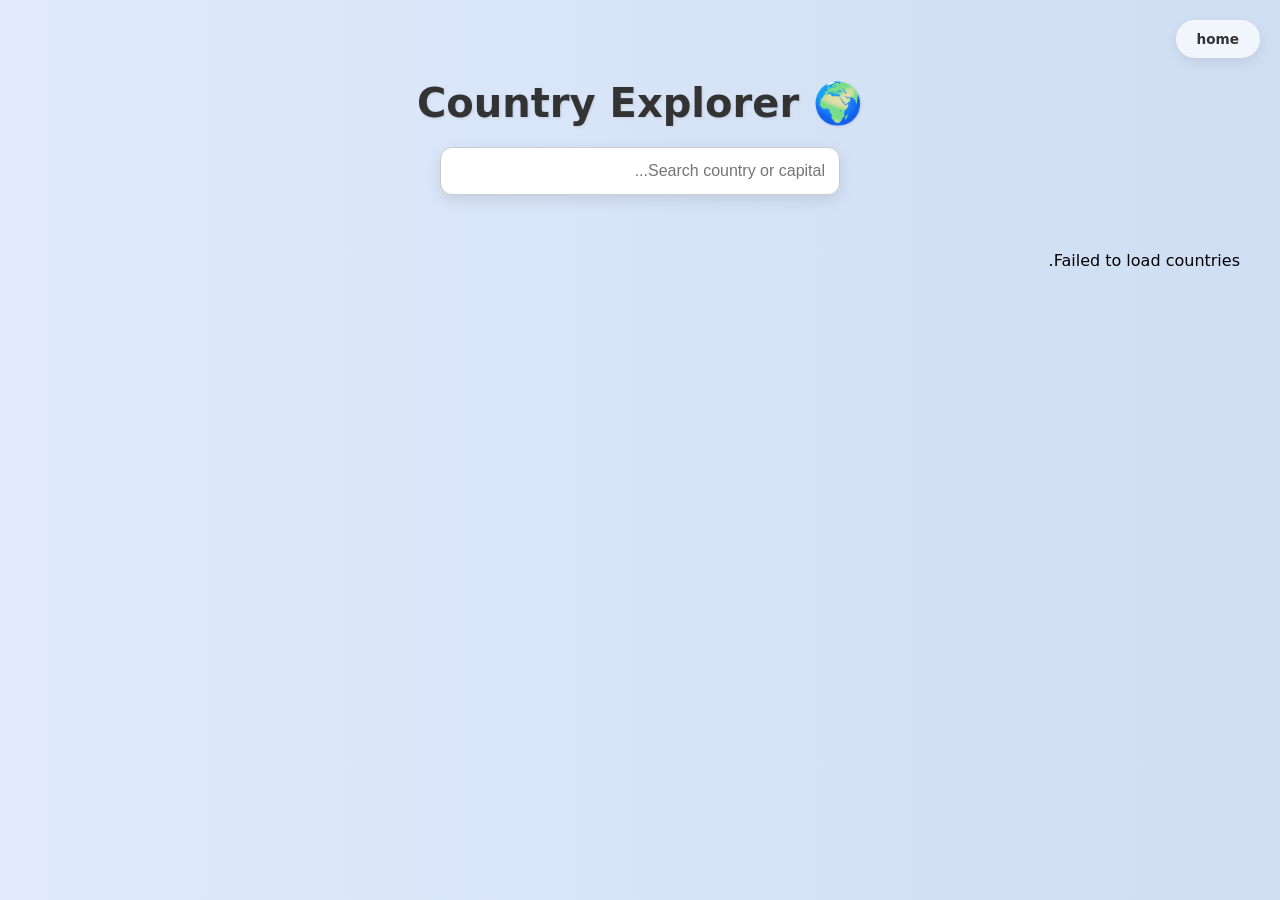
<file: api_countries_project/index.html>
<!doctype html>
<html lang="en">
  <head>
    <meta charset="UTF-8" />
    <meta name="viewport" content="width=device-width, initial-scale=1.0" />
    <title>Country Explorer</title>
    <link rel="stylesheet" href="style.css" />
  </head>
  <body>
    <h1>🌍 Country Explorer</h1>
    <input id="searchInput" placeholder="Search country or capital..." />
    <div id="cardsContainer"></div>

    <div id="modal">
      <div class="content">
        <div id="modalText"></div>
        <button id="closeModal">Close</button>
      </div>
    </div>
    <a id="homePgeLink" href="../index.html">home</a>
    <script src="app.js"></script>
  </body>
</html>
</file>
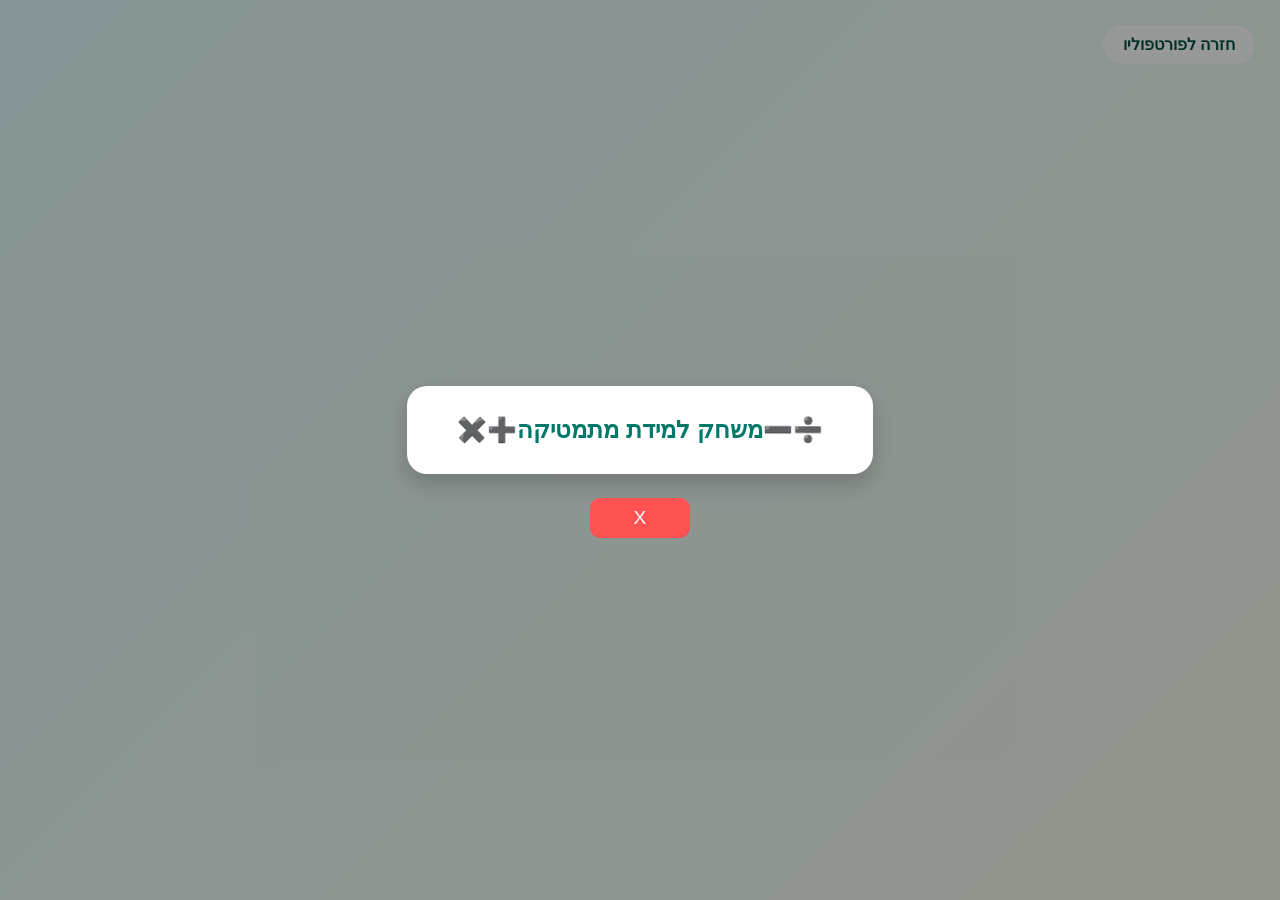
<file: calculator_project/index.html>
<!doctype html>
<html lang="en">
  <head>
    <meta charset="UTF-8" />
    <meta name="viewport" content="width=device-width, initial-scale=1.0" />
    <title>לומדת מחשבון</title>
    <link rel="stylesheet" href="style.css" />
  </head>
  <body>
    <nav>
      <a id="homePgeLink" href="../index.html">חזרה לפורטפוליו</a>
    </nav>

    <div class="main-wrapper" id="main-wrapper">
      <div id="levelContainer">
        <span id="sideText">👶 רמת המשחק היא: מתחילים</span>
      </div>

      <div id="quizScreen">
        <!--כאן יכנסו השאלות  -->
      </div>

      <div class="actions-container">
        <button id="sendBtn" class="Btns">בדיקה</button>
        <button id="nextLevel" class="Btns" disabled>שלב הבא</button>
      </div>
    </div>

    <!--הודעות למשתמש -->
    <div id="divMsg" class="hidden">
      <p id="msg"></p>
      <button id="exitMsgBtn">X</button>
    </div>

    <script src="app.js"></script>
  </body>
</html>
</file>
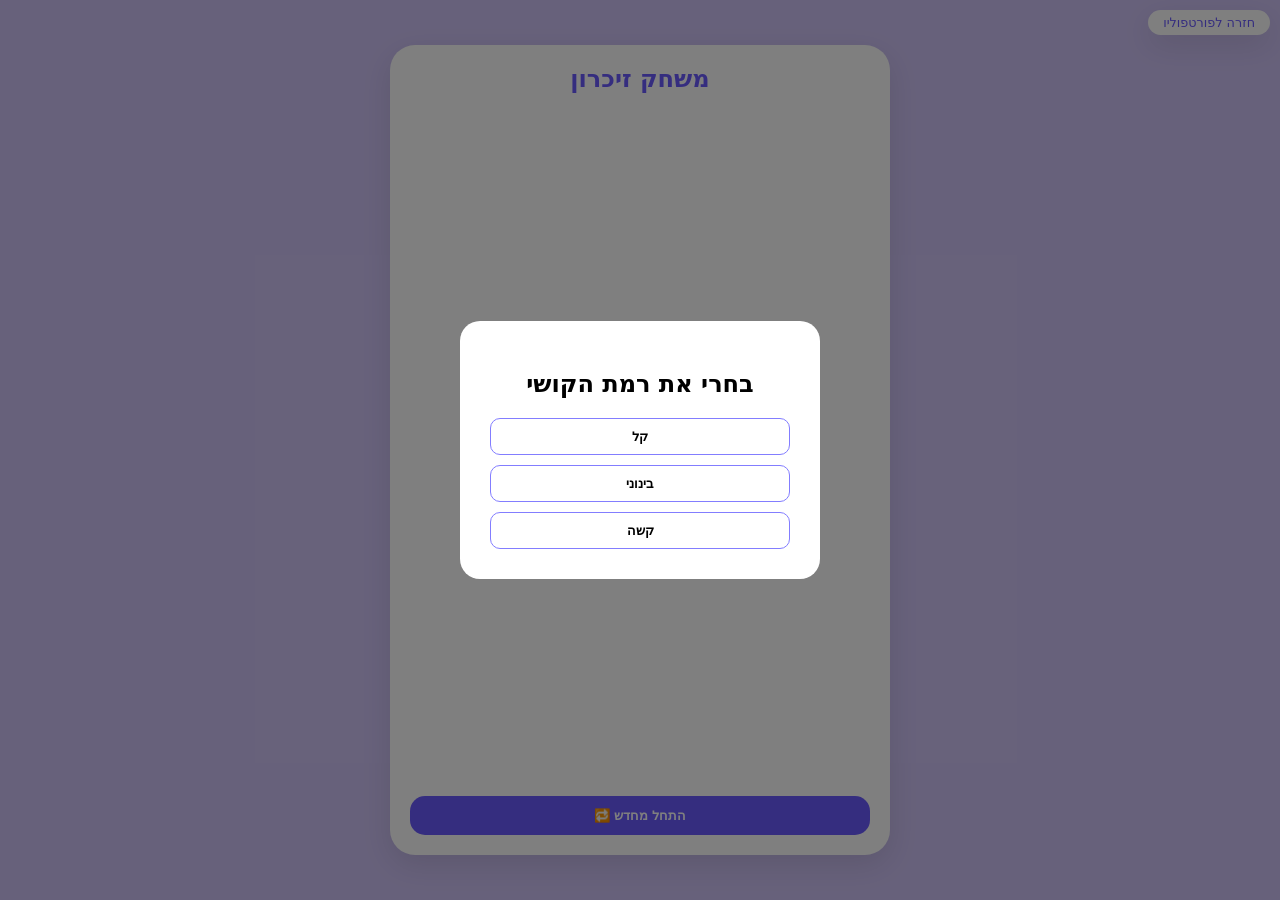
<file: memory_game_project/index.html>
<!doctype html>
<html lang="he" dir="rtl">
  <head>
    <meta charset="UTF-8" />
    <meta name="viewport" content="width=device-width, initial-scale=1.0" />
    <title>משחק הזיכרון | הפרויקט של רותם</title>
    <link rel="stylesheet" href="style.css" />
  </head>
  <body>
    <nav>
      <a id="homePgeLink" href="../index.html">חזרה לפורטפוליו</a>
    </nav>

    <div id="overlay">
      <div id="levelMenu">
        <h2>בחרי את רמת הקושי</h2>
        <div class="level-btns">
          <button id="easyBtn">קל</button>
          <button id="mediumBtn">בינוני</button>
          <button id="hardBtn">קשה</button>
        </div>
      </div>
    </div>

    <main class="game-container">
      <h1>משחק זיכרון</h1>

      <div class="game-board" id="game-board-id"></div>

      <button id="startOverGame" class="btn-secondary">התחל מחדש 🔁</button>
    </main>

    <div id="divMsg" class="hidden">
      <p id="msg"></p>
      <button id="exitMsgBtn" aria-label="סגור">&times;</button>
    </div>

    <script src="app.js"></script>
  </body>
</html>
</file>
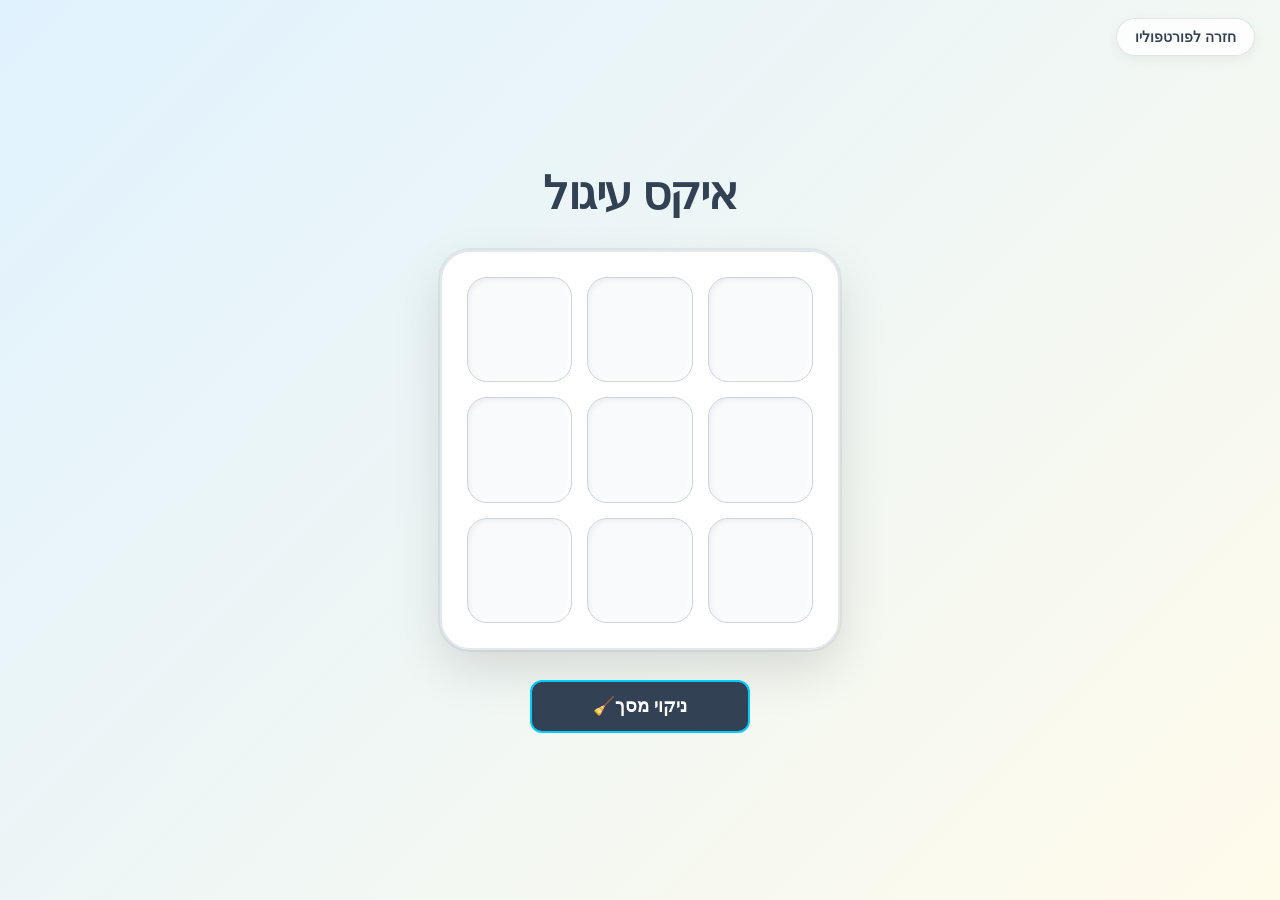
<file: tic_tac_to_project/index.html>
<!doctype html>
<html lang="he" dir="rtl">
  <head>
    <meta charset="UTF-8" />
    <meta name="viewport" content="width=device-width, initial-scale=1.0" />
    <title>איקס עיגול</title>
    <link rel="stylesheet" href="style.css" />
  </head>
  <body>
    <main class="game">
      <h1>איקס עיגול</h1>
      <div class="board">
        <div class="cell"></div>
        <div class="cell"></div>
        <div class="cell"></div>
        <div class="cell"></div>
        <div class="cell"></div>
        <div class="cell"></div>
        <div class="cell"></div>
        <div class="cell"></div>
        <div class="cell"></div>
      </div>

      <button class="subtitle" id="clearBtn">ניקוי מסך🧹</button>
    </main>

    <div id="gameMessage" class="hidden">
      <div class="message-content">
        <p id="gameMsg"></p>
        <button id="exitGameMsgBtn" aria-label="משחק חדש">🔄</button>
      </div>
    </div>

    <nav>
      <a id="homePgeLink" href="../index.html">חזרה לפורטפוליו</a>
    </nav>

    <script src="app.js"></script>
  </body>
</html>
</file>
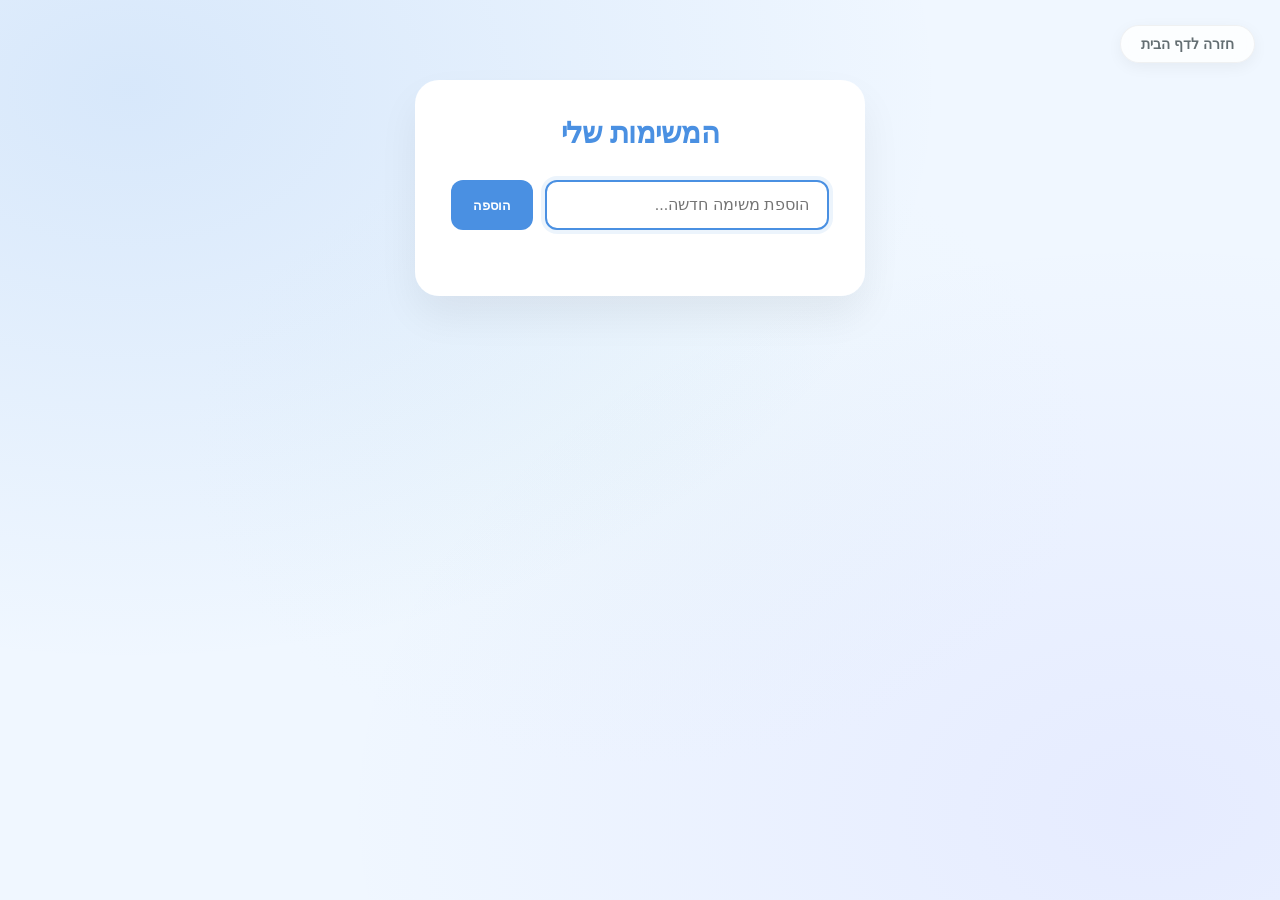
<file: to_do_list_project/index.html>
<!doctype html>
<html lang="he" dir="rtl">
  <head>
    <meta charset="UTF-8" />
    <meta name="viewport" content="width=device-width, initial-scale=1.0" />
    <title>רשימת מטלות</title>
    <link rel="stylesheet" href="style.css" />
  </head>
  <body>
    <main class="container">
      <h2>המשימות שלי</h2>

      <form class="todoForm" id="todoForm">
        <input
          id="taskInput"
          placeholder="הוספת משימה חדשה..."
          type="text"
          autofocus
        />
        <button id="addButton" type="submit">הוספה</button>
      </form>

      <ul id="tasksList"></ul>
    </main>

    <nav>
      <a id="homePgeLink" href="../index.html">חזרה לדף הבית</a>
    </nav>

    <script src="app.js"></script>
  </body>
</html>
</file>
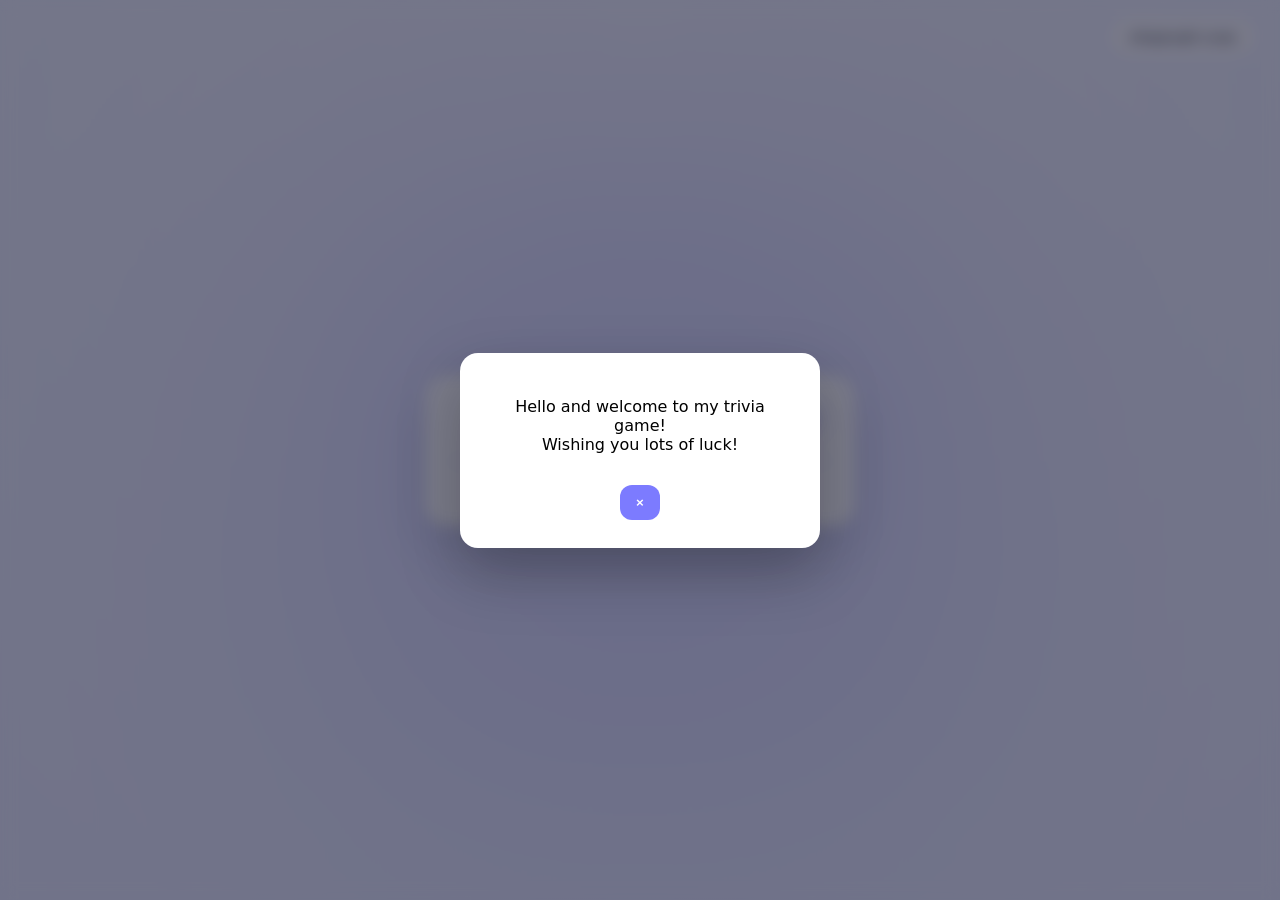
<file: trivia_project/index.html>
<!doctype html>
<html lang="en">
  <head>
    <meta charset="UTF-8" />
    <meta name="viewport" content="width=device-width, initial-scale=1.0" />
    <title>Trivia</title>
    <link rel="stylesheet" href="style.css" />
  </head>
  <body>
    <nav><a id="homePgeLink" href="../index.html">חזרה לפורטפוליו</a></nav>
    <main class="quiz-screen">
      <div class="floating-bg"></div>

      <div class="quiz-card">
        <div class="top-bar">
          <div class="badge" id="positive-feedback-container"></div>
          <div id="lives-container"></div>
          <div class="timer">
            <div class="timer-ring"></div>
            <span id="timer-text">0</span>
          </div>
        </div>

        <div class="progress-bar">
          <div class="progress-fill" id="progress-fill"></div>
        </div>

        <h2 class="question" id="question"></h2>

        <div class="answers" id="answers"></div>
      </div>
    </main>
    <div id="divMsg" class="hidden">
      <div id="msgBox">
        <p id="msg"></p>
        <button id="exitMsgBtn">&times;</button>
      </div>
    </div>
    <script src="app.js"></script>
  </body>
</html>
</file>
<file: api_countries_project/style.css>
/* ===== הגדרות משתנים לעקביות (ROOT) ===== */
:root {
  /* צבעים - נוח לשינוי גלובלי */
  --primary-color: #00bfff;
  --primary-dark: #0099cc;
  --text-main: #333;
  --text-muted: #666;
  --bg-white: #ffffff;
  --bg-gradient: linear-gradient(to right, #e0eafc, #cfdef3);
  --glass-bg: rgba(255, 255, 255, 0.7);

  /* מבנה וריווחים */
  --radius-round: 50px;
  --radius-card: 20px;
  --radius-modal: 25px;
  --space-standard: 20px;

  /* אפקטים */
  --transition-standard: 0.3s ease;
  --shadow-light: 0 5px 15px rgba(0, 0, 0, 0.1);
  --shadow-heavy: 0 15px 35px rgba(0, 0, 0, 0.2);
  --blur-effect: blur(10px);
}

/* ===== בסיס רספונסיבי ===== */
* {
  box-sizing: border-box;
}

body {
  font-family: "Segoe UI", system-ui, sans-serif;
  background: var(--bg-gradient);
  margin: 0;
  padding: var(--space-standard);
  display: flex;
  flex-direction: column;
  align-items: center;
  min-height: 100vh;
  direction: rtl;
}

/* ===== כפתור דף הבית הצף (Glassmorphism) ===== */
#homePgeLink {
  position: fixed;
  top: 20px;
  right: 20px;
  z-index: 10000;
  display: flex;
  align-items: center;
  gap: 8px;
  padding: 10px 20px;
  text-decoration: none;
  font-size: 0.85rem;
  font-weight: 600;
  color: var(--text-main);
  background: var(--glass-bg);
  backdrop-filter: var(--blur-effect);
  -webkit-backdrop-filter: var(--blur-effect);
  border: 1px solid rgba(255, 255, 255, 0.3);
  border-radius: var(--radius-round);
  box-shadow: 0 4px 12px rgba(0, 0, 0, 0.08);
  transition: var(--transition-standard);
}

#homePgeLink:hover {
  background: var(--bg-white);
  transform: translateY(-2px);
  box-shadow: var(--shadow-heavy);
}

/* ===== כותרת וחיפוש ===== */
h1 {
  margin-top: 60px;
  margin-bottom: var(--space-standard);
  color: var(--text-main);
  text-align: center;
  font-size: clamp(1.8rem, 5vw, 2.5rem);
  text-shadow: 1px 1px 3px rgba(0, 0, 0, 0.1);
}

#searchInput {
  width: 100%;
  max-width: 400px;
  padding: 14px;
  font-size: 16px;
  border-radius: 12px;
  border: 1px solid #ccc;
  margin-bottom: 40px;
  outline: none;
  transition: var(--transition-standard);
  box-shadow: var(--shadow-light);
}

#searchInput:focus {
  border-color: var(--primary-color);
  box-shadow: 0 0 15px rgba(0, 191, 255, 0.3);
}

/* ===== קונטיינר כרטיסים ===== */
#cardsContainer {
  display: grid;
  grid-template-columns: repeat(auto-fill, minmax(240px, 1fr));
  gap: 25px;
  width: 100%;
  max-width: 1200px;
  padding-bottom: 40px;
}

.country-card {
  background: var(--bg-white);
  border-radius: var(--radius-card);
  overflow: hidden;
  cursor: pointer;
  box-shadow: var(--shadow-light);
  transition:
    transform var(--transition-standard),
    box-shadow var(--transition-standard);
  text-align: center;
  padding-bottom: 15px;
}

.country-card:hover {
  transform: translateY(-10px);
  box-shadow: var(--shadow-heavy);
}

.country-card img {
  width: 100%;
  height: 150px;
  object-fit: cover;
}

.country-card h3 {
  margin: 15px 0 5px;
  color: #222;
  font-size: 1.2rem;
}

.country-card p {
  margin: 5px 0;
  font-size: 14px;
  color: var(--text-muted);
}

/* ===== מודאל ===== */
#modal {
  position: fixed;
  inset: 0;
  background: rgba(0, 0, 0, 0.7);
  display: none;
  justify-content: center;
  align-items: center;
  z-index: 9999;
  padding: var(--space-standard);
  backdrop-filter: blur(5px);
}

#modal.show {
  display: flex;
}

#modal .content {
  background: var(--bg-white);
  padding: 35px;
  border-radius: var(--radius-modal);
  max-width: 500px;
  width: 100%;
  position: relative;
  animation: fadeIn 0.3s ease-out;
  box-shadow: 0 20px 50px rgba(0, 0, 0, 0.3);
  display: flex;
  flex-direction: column;
  align-items: center;
  text-align: center;
}

#modalText h2 {
  margin: 0 0 15px 0;
  color: var(--primary-color);
  font-size: 1.8rem;
}

#modal button {
  margin-top: 25px;
  padding: 14px 25px;
  border-radius: 15px;
  cursor: pointer;
  border: none;
  background-color: var(--primary-color);
  color: white;
  font-size: 16px;
  font-weight: 700;
  transition:
    transform 0.2s,
    background 0.2s;
  width: 100%;
}

#modal button:hover {
  background-color: var(--primary-dark);
  transform: translateY(-2px);
}

/* אנימציות */
@keyframes fadeIn {
  from {
    opacity: 0;
    transform: translateY(20px) scale(0.95);
  }
  to {
    opacity: 1;
    transform: translateY(0) scale(1);
  }
}

mark {
  background-color: var(--primary-color);
  color: white;
  border-radius: 3px;
  padding: 0 2px;
}

/* התאמות למובייל */
@media (max-width: 600px) {
  #cardsContainer {
    grid-template-columns: repeat(auto-fill, minmax(160px, 1fr));
    gap: 15px;
  }
}
</file>
<file: calculator_project/style.css>
/* ======== 1. ROOT - המוח של העיצוב ======== */
:root {
  --primary-color: #00796b;
  --primary-dark: #004d40;
  --primary-light: #b2dfdb;
  --secondary-color: #ff5252;
  --secondary-dark: #e53935;
  --next-btn-start: #ff8a65;
  --next-btn-end: #d84315;
  --white: #ffffff;
  --bg-gradient: linear-gradient(135deg, #e0f7fa, #f1f8e9);

  --shadow-soft: 0 8px 20px rgba(0, 0, 0, 0.08);
  --shadow-strong: 0 12px 25px rgba(0, 0, 0, 0.12);
  --radius-md: 15px;
  --radius-pill: 40px;
}

/* ======== 2. כללי ======== */
body {
  margin: 0;
  padding: 0;
  background: var(--bg-gradient);
  font-family: "Segoe UI", Tahoma, Geneva, Verdana, sans-serif;
  min-height: 100vh;
  display: flex;
  justify-content: center;
  align-items: center;
}

.main-wrapper {
  width: 95vw;
  max-width: 600px;
  display: flex;
  flex-direction: column;
}

/* ======== 3. מיכל השאלות וכרטיס שאלה ======== */
#quizScreen {
  margin: 20px 0;
}

.questionDiv {
  display: flex;
  align-items: center;
  justify-content: space-between;
  background: var(--white);
  padding: 15px 20px;
  border-radius: var(--radius-md);
  box-shadow: var(--shadow-soft);
  margin-bottom: 15px;
  transition: 0.25s;
}

.questionDiv:hover {
  transform: translateY(-4px);
  box-shadow: var(--shadow-strong);
}

.questionDiv p {
  font-size: 1.2em;
  font-weight: 600;
  margin: 0;
  color: var(--primary-color);
}

.questionDiv input {
  width: 110px;
  padding: 8px;
  border: 2px solid var(--primary-light);
  border-radius: 10px;
  text-align: center;
  transition: 0.2s;
}

.questionDiv input:focus {
  border-color: var(--primary-color);
  box-shadow: 0 0 6px rgba(0, 121, 107, 0.4);
  outline: none;
}

/* ======== 4. מיכל הכפתורים והכפתורים ======== */
.actions-container {
  display: flex;
  justify-content: center;
  gap: 20px;
  margin-bottom: 40px;
}

.Btns {
  padding: 14px 48px;
  font-size: 1.2em;
  font-weight: 600;
  border: none;
  border-radius: var(--radius-pill);
  cursor: pointer;
  color: var(--white);
  background: linear-gradient(135deg, #43cea2, #185a9d);
  box-shadow: 0 6px 15px rgba(24, 90, 157, 0.4);
  transition: all 0.3s ease;
}

.Btns:hover:not(:disabled) {
  transform: scale(1.08);
  box-shadow: 0 9px 25px rgba(24, 90, 157, 0.6);
}

#nextLevel {
  background: linear-gradient(
    135deg,
    var(--next-btn-start),
    var(--next-btn-end)
  );
  box-shadow: 0 6px 15px rgba(216, 67, 21, 0.4);
}

.Btns:disabled {
  background: #b0bec5;
  cursor: not-allowed;
  opacity: 0.7;
}

/* ======== 5. הודעות למשתמש (Popup) ======== */
#divMsg {
  position: fixed;
  inset: 0;
  background: rgba(0, 0, 0, 0.4);
  display: flex;
  flex-direction: column;
  justify-content: center;
  align-items: center;
  z-index: 9999;
}

#divMsg p {
  background: var(--white);
  padding: 30px 50px;
  border-radius: 20px;
  font-size: 1.5em;
  font-weight: bold;
  color: var(--primary-color);
  text-align: center;
  box-shadow: 0 10px 25px rgba(0, 0, 0, 0.2);
  max-width: 90vw;
}

#exitMsgBtn {
  background: var(--secondary-color);
  border: none;
  color: var(--white);
  font-size: 1.2em;
  border-radius: 10px;
  width: 100px;
  height: 40px;
  cursor: pointer;
  transition:
    background 0.3s,
    transform 0.2s;
}

#exitMsgBtn:hover {
  background: var(--secondary-dark);
  transform: scale(1.05);
}

/* ======== 6. טקסט רמה ======== */
#levelContainer {
  display: flex;
  align-items: center;
  justify-content: center;
  margin: 20px 10px;
  gap: 10px;
}

#sideText {
  font-weight: 700;
  font-size: 1.3em;
  color: var(--primary-dark);
  text-shadow: 1px 1px 2px rgba(0, 0, 0, 0.1);
}

.hidden {
  display: none !important;
}

/* ======== 7. כפתור דף הבית ======== */
#homePgeLink {
  position: fixed;
  top: 25px;
  right: 25px;
  padding: 10px 20px;
  background: rgba(255, 255, 255, 0.8);
  backdrop-filter: blur(10px);
  border-radius: var(--radius-pill);
  text-decoration: none;
  font-weight: 600;
  color: var(--primary-dark);
}
#homePgeLink:hover {
  background: #ffffff;
  color: #000000;
  transform: translateY(-2px);
  box-shadow: 0 8px 20px rgba(0, 0, 0, 0.1);
}
/* ======== 8. התאמות למובייל (Responsive Design) ======== */

/* למסכים קטנים מ-600 פיקסלים (רוב הטלפונים) */
@media (max-width: 600px) {
  .main-wrapper {
    width: 95vw; /* תופס כמעט את כל רוחב המסך */
    padding: 15px; /* פחות ריווח פנימי כדי לחסוך מקום */
  }

  .questionDiv {
    flex-direction: column; /* השאלה והקלט יהיו אחד מעל השני במקום אחד ליד השני */
    gap: 10px;
    text-align: center;
  }

  .questionDiv input {
    width: 80%; /* שהתיבה תהיה נוחה להקלדה עם האצבע */
    font-size: 1.2rem;
  }

  .Btns {
    padding: 12px 25px; /* מקצרים את הכפתורים שלא יחרגו */
    font-size: 1rem;
    width: 100%; /* כפתורים אחד מעל השני במובייל זה יותר נוח */
  }

  .actions-container {
    flex-direction: column; /* כפתור מעל כפתור */
    gap: 10px;
  }

  #divMsg p {
    font-size: 1.2em; /* מקטינים קצת את הפונט של ההודעה */
    padding: 20px;
  }

  #homePgeLink {
    top: 10px;
    right: 10px;
    padding: 8px 15px;
    font-size: 0.75rem;
  }
}
.muted-text {
  opacity: 0.7; /* ככל שהמספר נמוך יותר, הוא יהיה יותר שקוף/מאפור */
  font-size: 0.9em; /* בונוס: בדרך כלל טקסט משני הוא גם קצת יותר קטן */
}
</file>
<file: memory_game_project/style.css>
/* =========================================================
   1. הגדרות וצבעים
   ========================================================= */
:root {
  --primary: #837dff;
  --primary-dark: #6b5bff;
  --bg-main: #d0c4f7;
  --bg-container: #ffffff;
  --radius: 15px;
  --shadow: 0 10px 30px rgba(0, 0, 0, 0.1);
}

/* =========================================================
   2. מבנה בסיסי - מניעת גלילה אבסולוטית
   ========================================================= */
body {
  margin: 0;
  padding: 0;
  font-family:
    system-ui,
    -apple-system,
    sans-serif;
  background-color: var(--bg-main);
  height: 100vh;
  height: 100dvh;
  width: 100vw;
  display: flex;
  justify-content: center;
  align-items: center;
  overflow: hidden; /* אין גלילה בכלל */
  direction: rtl;
}

/* כפתור חזרה */
#homePgeLink {
  position: absolute;
  top: 10px;
  right: 10px;
  z-index: 100;
  background: white;
  padding: 5px 15px;
  border-radius: 20px;
  text-decoration: none;
  font-size: 0.8rem;
  color: var(--primary-dark);
  box-shadow: var(--shadow);
}

/* =========================================================
   3. מיכל המשחק - לב התיקון
   ========================================================= */
.game-container {
  background: var(--bg-container);
  width: 95vw;
  max-width: 500px;
  height: 90vh; /* גובה מקסימלי */
  height: 90dvh;
  border-radius: 25px;
  padding: 20px;
  display: flex;
  flex-direction: column;
  box-shadow: var(--shadow);
  box-sizing: border-box;
}

.game-container h1 {
  margin: 0 0 10px 0;
  text-align: center;
  font-size: 1.5rem;
  color: var(--primary-dark);
  flex-shrink: 0; /* מונע מהכותרת להימעך */
}

/* לוח המשחק - פתרון לבעיית החריגה */
.game-board {
  flex-grow: 1; /* לוקח את כל השטח הפנוי */
  display: grid;
  /* הגדרה דינמית: 4 עמודות כברירת מחדל */
  grid-template-columns: repeat(4, 1fr);
  /* שורות דינמיות שמתכווצות כדי להיכנס לגובה */
  grid-template-rows: repeat(auto-fit, minmax(0, 1fr));
  gap: 10px;
  min-height: 0; /* קריטי למניעת חריגה מהמיכל הלבן */
  width: 100%;
}

/* =========================================================
   4. הכרטיסים
   ========================================================= */
.card {
  width: 100%;
  height: 100%; /* ממלא את המשבצת בגריד */
  perspective: 1000px;
}

.inner-card {
  width: 100%;
  height: 100%;
  position: relative;
  transform-style: preserve-3d;
  transition: transform 0.5s;
}

.card.flipped .inner-card {
  transform: rotateY(180deg);
}

.front,
.back {
  position: absolute;
  width: 100%;
  height: 100%;
  backface-visibility: hidden;
  border-radius: var(--radius);
  display: flex;
  justify-content: center;
  align-items: center;
  /* פונט שמתאים את עצמו לגודל הקלף */
  font-size: clamp(1rem, 6vh, 2.5rem);
  border: 2px solid var(--primary);
  box-sizing: border-box;
}

.front {
  background: var(--primary);
  color: white;
}

.back {
  background: white;
  transform: rotateY(180deg);
}

/* =========================================================
   5. כפתור התחלה מחדש
   ========================================================= */
#startOverGame {
  margin-top: 15px;
  padding: 12px;
  background: var(--primary-dark);
  color: white;
  border: none;
  border-radius: 15px;
  font-weight: bold;
  cursor: pointer;
  flex-shrink: 0; /* מונע מהכפתור להימעך */
}

/* =========================================================
   6. מודאלים (תפריט והודעה)
   ========================================================= */
#overlay,
#divMsg {
  position: fixed;
  inset: 0;
  background: rgba(0, 0, 0, 0.5);
  display: flex;
  justify-content: center;
  align-items: center;
  z-index: 1000;
}

#levelMenu,
#divMsg p {
  background: white;
  padding: 30px;
  border-radius: 20px;
  text-align: center;
  width: 80%;
  max-width: 300px;
}

.level-btns {
  display: flex;
  flex-direction: column;
  gap: 10px;
  margin-top: 20px;
}
.level-btns button {
  padding: 10px;
  border-radius: 10px;
  border: 1px solid var(--primary);
  background: none;
  cursor: pointer;
  font-weight: bold;
}
.level-btns button:hover {
  background: var(--primary);
  color: white;
}

.hidden {
  display: none !important;
}

#divMsg {
  position: fixed;
  inset: 0;
  display: flex;
  flex-direction: column;
  justify-content: center;
  align-items: center;
  z-index: 9999;

  background: rgba(0, 0, 0, 0.5);
  backdrop-filter: blur(6px);
}

/* קופסת ההודעה */
#divMsg p {
  background: var(--bg-container);
  padding: 30px 35px;
  border-radius: 20px;

  font-size: 1.4rem;
  line-height: 1.6;
  color: black;
  text-align: center;

  box-shadow: var(--shadow);
  max-width: 420px;
  width: 90%;

  border: 2px solid var(--primary);
  margin-bottom: 20px;
}

/* כפתור סגירה */
#exitMsgBtn {
  border-radius: 15px;
  width: 140px;
  height: 45px;

  font-size: 1rem;
  font-weight: bold;

  background: var(--primary);
  color: white;
  border: none;
  cursor: pointer;

  box-shadow: var(--shadow);
  transition: all 0.2s ease;
}

#exitMsgBtn:hover {
  background: var(--primary-dark);
  transform: translateY(-2px);
}

#exitMsgBtn:active {
  transform: scale(0.96);
}
</file>
<file: tic_tac_to_project/style.css>
/* 1. VARIABLES (ROOT) */
:root {
  --bg-gradient: linear-gradient(135deg, #e0f2fe 0%, #fffbeb 100%);
  --text-main: #334155;
  --text-muted: #64748b;

  /* צבעי ה-XO המדויקים */
  --x-color: #48bb78;
  --o-color: #f6ad55;

  /* דגשים לכפתורים ועיצוב */
  --accent-btn: #bfd6af;
  --accent-blue-border: #00ccff;

  /* חישוב גודל חכם: לוקח את המינימום בין רוחב לגובה כדי שכלום לא ייחתך */
  --board-size: min(85vw, 55vh, 400px);

  --board-radius: 30px;
  --cell-radius: clamp(12px, 2.5vw, 20px);

  --transition-main: 0.3s cubic-bezier(0.4, 0, 0.2, 1);
  --shadow-light: 0 10px 30px rgba(0, 0, 0, 0.08);
  --shadow-dark: 0 15px 40px rgba(0, 0, 0, 0.2);
}

/* 2. BASE RESET */
* {
  margin: 0;
  padding: 0;
  box-sizing: border-box;
  -webkit-font-smoothing: antialiased;
}

body {
  display: flex;
  justify-content: center;
  align-items: center;
  /* שימוש ב-svh פותר את בעיית ה"חיתוך" בדפדפנים של ניידים */
  min-height: 100svh;
  background: var(--bg-gradient);
  font-family: "Segoe UI", "Assistant", sans-serif;
  color: var(--text-main);
  padding: 15px;
  overflow: hidden; /* מונע גלילה מיותרת */
}

/* 3. GAME CONTAINER */
.game {
  text-align: center;
  display: flex;
  flex-direction: column;
  align-items: center;
  justify-content: center;
  gap: clamp(10px, 3vh, 25px);
  width: 100%;
  max-height: 100%;
}

h1 {
  font-size: clamp(1.8rem, 7vw, 2.8rem);
  font-weight: 800;
  letter-spacing: -1.5px;
  margin-bottom: 5px;
}

/* 4. BOARD & CELLS*/
.board {
  display: grid;
  grid-template-columns: repeat(3, 1fr);
  grid-template-rows: repeat(3, 1fr);

  width: var(--board-size);
  height: var(--board-size);

  gap: clamp(8px, 2vw, 15px);
  padding: clamp(12px, 3vw, 25px);
  border-radius: var(--board-radius);
  background: #ffffff;

  box-shadow:
    0 20px 50px rgba(0, 0, 0, 0.12),
    0 0 0 2px rgba(0, 0, 0, 0.05);

  border: 2px solid #e2e8f0;
}

.cell {
  width: 100%;
  height: 100%;
  border-radius: var(--cell-radius);
  background: #f8fafc;
  display: flex;
  justify-content: center;
  align-items: center;
  cursor: pointer;
  transition: all 0.25s ease;
  position: relative;
  border: 1px solid #cbd5e1;

  box-shadow:
    inset 2px 2px 5px rgba(0, 0, 0, 0.05),
    inset -2px -2px 5px rgba(255, 255, 255, 1);
}

.cell:hover {
  transform: scale(0.98);
  background: #f1f5f9;
  border-color: var(--accent-blue-border);
  box-shadow: inset 4px 4px 10px rgba(0, 0, 0, 0.08);
}

/* 5. MARKS - הציור הגרפי המלא של X ו-O */
.mark {
  position: relative;
  display: flex;
  justify-content: center;
  align-items: center;
  width: 60%;
  height: 60%;
  animation: markPop 0.4s cubic-bezier(0.175, 0.885, 0.32, 1.275) forwards;
}

@keyframes markPop {
  0% {
    transform: scale(0);
    opacity: 0;
    rotate: -15deg;
  }
  70% {
    transform: scale(1.1);
    rotate: 5deg;
  }
  100% {
    transform: scale(1);
    opacity: 1;
    rotate: 0deg;
  }
}

/* X - שני פסים */
.x-player .mark::before,
.x-player .mark::after {
  content: "";
  position: absolute;
  width: 12%;
  height: 100%;
  background-color: var(--x-color);
  border-radius: 10px;
}
.x-player .mark::before {
  transform: rotate(45deg);
}
.x-player .mark::after {
  transform: rotate(-45deg);
}

/* O - טבעת */
.o-player .mark::before {
  content: "";
  position: absolute;
  width: 90%;
  height: 90%;
  border-radius: 50%;
  /* עובי משתנה יחסי לגודל הלוח */
  border: calc(var(--board-size) * 0.025) solid var(--o-color);
  background-color: transparent;
  box-sizing: border-box;
}

/* 6. HOME LINK - Glassmorphism Style */
#homePgeLink {
  position: fixed;
  top: clamp(10px, 2vh, 25px);
  right: clamp(10px, 2vw, 25px);
  z-index: 1000;
  display: flex;
  align-items: center;
  gap: 8px;
  padding: 10px 18px;
  text-decoration: none;
  font-size: 0.85rem;
  font-weight: 600;
  color: var(--text-main);
  background: rgba(255, 255, 255, 0.8);
  backdrop-filter: blur(10px);
  border: 1px solid rgba(0, 0, 0, 0.1);
  border-radius: 50px;
  box-shadow: 0 4px 12px rgba(0, 0, 0, 0.05);
  transition: all 0.3s ease;
}

#homePgeLink:hover {
  background: #ffffff;
  transform: translateY(-2px);
  box-shadow: 0 8px 20px rgba(0, 0, 0, 0.1);
}

/* 7. MODAL - הודעה על המסך */
#gameMessage {
  position: fixed;
  inset: 0;
  background: rgba(15, 23, 42, 0.7);
  backdrop-filter: blur(8px);
  display: flex;
  justify-content: center;
  align-items: center;
  z-index: 2000;
}

#gameMessage > div {
  background: white;
  padding: clamp(20px, 5vw, 40px);
  border-radius: 25px;
  text-align: center;
  box-shadow: var(--shadow-dark);
  animation: modalPop 0.4s ease;
  width: 85%;
  max-width: 350px;
}

#gameMsg {
  font-size: clamp(1.5rem, 5vw, 2.2rem);
  font-weight: 800;
  margin-bottom: 20px;
  color: var(--text-main);
}

@keyframes modalPop {
  from {
    transform: scale(0.8);
    opacity: 0;
  }
  to {
    transform: scale(1);
    opacity: 1;
  }
}

/* 8. BUTTONS */
#exitGameMsgBtn {
  padding: 12px 25px;
  font-size: 1.1rem;
  border: none;
  border-radius: 10px;
  background: var(--accent-btn);
  color: white;
  cursor: pointer;
  transition: 0.2s;
}

#clearBtn {
  margin-top: 5px;
  width: min(220px, 70vw);
  padding: 14px;
  font-size: 1.1rem;
  font-weight: 700;
  color: #fff;
  background: var(--text-main);
  border: 2px solid var(--accent-blue-border);
  border-radius: 12px;
  cursor: pointer;
  transition: var(--transition-main);
}

#clearBtn:hover {
  box-shadow: 0 0 15px rgba(0, 204, 255, 0.4);
  transform: translateY(-2px);
}

.hidden {
  display: none !important;
}
</file>
<file: to_do_list_project/style.css>
/* ===== 1. VARIABLES (ROOT) ===== */
:root {
  /* Colors */
  --primary: #4a90e2;
  --primary-dark: #357ab8;
  --bg-gradient: linear-gradient(135deg, #f0f7ff 0%, #e0f2f1 100%);
  --container-bg: rgba(255, 255, 255, 0.98);
  --item-bg: #f8faff;
  --item-hover: #f0f4ff;

  /* צבעי כפתור המחיקה המקוריים שלך */
  --delete-color: #6c63ff;

  --border-color: #e1e8f0;
  --text-main: #2d3436;
  --text-done: #b2bec3;

  /* Home Button Specific */
  --home-bg: rgba(255, 255, 255, 0.8);
  --home-text: #636e72;

  /* Layout & Animations */
  --radius-lg: 24px;
  --radius-md: 12px;
  --radius-sm: 8px;
  --radius-pill: 50px;
  --transition: all 0.3s cubic-bezier(0.4, 0, 0.2, 1);
  --shadow-main: 0 20px 40px rgba(0, 0, 0, 0.06);
  --shadow-item: 0 4px 12px rgba(0, 0, 0, 0.03);

  /* Spacing */
  --gap: 12px;
  --padding-container: 35px;
}

/* ===== 2. BASE RESET ===== */
* {
  margin: 0;
  padding: 0;
  box-sizing: border-box;
  -webkit-font-smoothing: antialiased;
}

body {
  font-family: "Poppins", "Assistant", sans-serif;

  background-color: #f0f7ff;

  background-image:
    radial-gradient(at 10% 10%, rgba(74, 144, 226, 0.15) 0px, transparent 50%),
    radial-gradient(at 90% 90%, rgba(108, 99, 255, 0.08) 0px, transparent 50%),
    radial-gradient(at 50% 50%, rgba(224, 242, 241, 0.2) 0px, transparent 50%);

  background-attachment: fixed;

  display: flex;
  justify-content: center;
  align-items: flex-start;
  padding-top: 80px;
  min-height: 100vh;
  color: var(--text-main);
}

/* ===== 3. CONTAINER ===== */
.container {
  background: var(--container-bg);
  padding: var(--padding-container);
  border-radius: var(--radius-lg);
  width: 100%;
  max-width: 450px;
  box-shadow: var(--shadow-main);
  border: 1px solid rgba(255, 255, 255, 0.5);
  transition: transform var(--transition);
}

.container:hover {
  transform: translateY(-5px);
}

h2 {
  text-align: center;
  color: var(--primary);
  margin-bottom: 30px;
  font-weight: 700;
  font-size: 1.8rem;
  letter-spacing: -0.5px;
}

/* ===== 4. FORM (ADD TASK) ===== */
.todoForm {
  display: flex;
  margin-bottom: 30px;
  gap: var(--gap);
}

#taskInput {
  flex: 1;
  padding: 14px 18px;
  border-radius: var(--radius-md);
  border: 2px solid var(--border-color);
  outline: none;
  font-size: 1rem;
  transition: var(--transition);
  background: #fdfdfd;
}

#taskInput:focus {
  border-color: var(--primary);
  background: #fff;
  box-shadow: 0 0 0 4px rgba(74, 144, 226, 0.1);
}

#addButton {
  padding: 0 22px;
  border: none;
  border-radius: var(--radius-md);
  background: var(--primary);
  color: white;
  font-weight: 600;
  cursor: pointer;
  transition: var(--transition);
}

#addButton:hover {
  background: var(--primary-dark);
  box-shadow: 0 4px 12px rgba(74, 144, 226, 0.3);
}

/* ===== 5. TASK LIST ===== */
ul#tasksList {
  list-style: none;
}

li {
  background: var(--item-bg);
  padding: 14px 16px;
  border-radius: var(--radius-md);
  margin-bottom: var(--gap);
  display: flex;
  align-items: center;
  gap: 12px;
  border: 1px solid transparent;
  box-shadow: var(--shadow-item);
  transition: var(--transition);
}

li:hover {
  background: var(--item-hover);
  border-color: var(--border-color);
  transform: scale(1.01);
}

li div {
  display: flex;
  align-items: center;
  gap: 12px;
  flex: 1;
  width: 100%;
}

li p {
  flex: 1;
  margin: 0;
  text-align: right;
  cursor: pointer;
  font-size: 0.95rem;
  font-weight: 500;
  color: var(--text-main);
  word-break: break-word;
}

.done {
  text-decoration: line-through;
  color: var(--text-done) !important;
  opacity: 0.7;
}

/* ===== 6. DELETE BUTTON (החזרתי לעיצוב המקורי שלך) ===== */
button.delete {
  background: transparent;
  border: 2px solid var(--delete-color); /* הגבול הסגול המקורי */
  padding: 4px 8px;
  border-radius: var(--radius-sm);
  color: var(--delete-color);
  font-size: 0.75rem;
  font-weight: 700;
  cursor: pointer;
  transition: var(--transition);
}

button.delete:hover {
  background: var(--delete-color); /* מתמלא בסגול בריחוף */
  color: white;
  /* האנימציה המקורית שאהבת: סיבוב והגדלה */
  transform: rotate(-5deg) scale(1.1);
  box-shadow: 0 4px 10px rgba(108, 99, 255, 0.2);
}

/* ===== 7. CHECKBOX (שמרתי על העיצוב המעודכן) ===== */
input[type="checkbox"] {
  appearance: none;
  width: 22px;
  height: 22px;
  border: 2px solid var(--border-color);
  border-radius: 6px;
  cursor: pointer;
  position: relative;
  transition: var(--transition);
  background: white;
}

input[type="checkbox"]:checked {
  background: var(--primary);
  border-color: var(--primary);
}

input[type="checkbox"]:checked::after {
  content: "✓";
  position: absolute;
  color: white;
  font-size: 14px;
  top: 50%;
  left: 50%;
  transform: translate(-50%, -50%);
}

/* ===== 8. HOME BUTTON (Floating Glassmorphism) ===== */
#homePgeLink {
  position: fixed;
  top: 25px;
  right: 25px;
  z-index: 1000;
  display: flex;
  align-items: center;
  gap: 8px;
  padding: 10px 20px;
  text-decoration: none;
  font-size: 0.85rem;
  font-weight: 600;
  color: var(--home-text);
  background: var(--home-bg);
  backdrop-filter: blur(10px);
  border: 1px solid rgba(0, 0, 0, 0.05);
  border-radius: var(--radius-pill);
  box-shadow: 0 4px 15px rgba(0, 0, 0, 0.05);
  transition: var(--transition);
}

#homePgeLink:hover {
  background: #fff;
  color: #000;
  transform: translateY(-2px);
  box-shadow: 0 8px 20px rgba(0, 0, 0, 0.1);
}

/* ===== 9. RESPONSIVE ===== */
@media (max-width: 500px) {
  body {
    padding: 40px 15px;
  }

  .container {
    padding: 25px 20px;
  }

  h2 {
    font-size: 1.5rem;
  }

  #homePgeLink {
    top: auto;
    bottom: 20px;
    right: 50%;
    transform: translateX(50%);
  }

  #homePgeLink:hover {
    transform: translateX(50%) translateY(-2px);
  }
}
</file>
<file: trivia_project/style.css>
/* =========================================================
   🎨 1. VARIABLES & RESET
   ========================================================= */
:root {
  /* Colors */
  --primary: #7c7bff;
  --primary-dark: #5f5bff;
  --accent: #62bef3;
  --danger: #ff6b6b;
  --bg-main: #f7f8ff;
  --bg-soft: #eef0ff;
  --bg-card: rgba(255, 255, 255, 0.92);
  --text-main: #1f2430;
  --border-soft: #e6e8ff;

  /* Glassmorphism & Effects */
  --shadow-main: 0 20px 60px rgba(30, 35, 90, 0.15);
  --radius-main: 22px;
}

* {
  box-sizing: border-box;
}

html,
body {
  margin: 0;
  padding: 0;
  width: 100%;
  overflow-x: hidden;
  font-family:
    system-ui,
    -apple-system,
    sans-serif;
  background: radial-gradient(circle at top, var(--bg-main), #e9ecff);
}

/* =========================================================
   🏗️ 2. LAYOUT & SCREENS
   ========================================================= */
.quiz-screen {
  min-height: 100vh;
  display: flex;
  justify-content: center;
  align-items: center;
  position: relative;
  overflow: hidden;
}

/* Floating Background Blur */
.floating-bg {
  position: absolute;
  width: 600px;
  height: 600px;
  background: var(--primary);
  filter: blur(160px);
  opacity: 0.25;
  z-index: 0;
  animation: float 8s infinite ease-in-out;
}

/* =========================================================
   🧊 3. QUIZ COMPONENTS (Card, Top Bar, Timer)
   ========================================================= */
.quiz-card {
  position: relative;
  z-index: 10;
  width: 90%;
  max-width: 430px;
  background: var(--bg-card);
  backdrop-filter: blur(18px);
  border-radius: var(--radius-main);
  padding: 25px;
  box-shadow: var(--shadow-main);
  display: flex;
  flex-direction: column;
  gap: 18px;
  animation: pop 0.4s ease;
}

.top-bar {
  display: flex;
  justify-content: space-between;
  align-items: center;

  gap: 12px;
}

.hearts-shake {
  display: inline-block;
  animation: shake-hearts 0.5s ease-in-out;
  animation-iteration-count: 4; /* ירקדו בערך 2 שניות */
}

@keyframes shake-hearts {
  0% {
    transform: rotate(0deg);
  }
  25% {
    transform: rotate(-15deg) scale(1.1);
  }
  50% {
    transform: rotate(15deg) scale(1.1);
  }
  75% {
    transform: rotate(-10deg) scale(1.1);
  }
  100% {
    transform: rotate(0deg) scale(1);
  }
}

.badge {
  display: inline-flex; /* גורם לזה להתכווץ לגודל התוכן */
  align-items: center;
  gap: 8px; /* רווח בין העיגול למספר */
  padding: 4px 12px 4px 4px; /* פדינג קטן בצד שמאל (איפה שהעיגול) וגדול יותר בימין */

  background: rgba(255, 255, 255, 0.4); /* רקע זכוכית שקוף */
  backdrop-filter: blur(5px); /* אפקט טשטוש למראה יוקרתי */
  border-radius: 50px; /* צורת קפסולה */
  border: 1px solid rgba(255, 255, 255, 0.6);

  font-weight: 700;
  color: var(--primary-dark); /* הצבע הכהה של האתר שלך */
  box-shadow: 0 4px 15px rgba(0, 0, 0, 0.05); /* צל עדין מאוד מתחת לכל הקפסולה */
}

.badge span {
  display: flex;
  align-items: center;
  justify-content: center;

  border-radius: 50%;
  font-size: 1rem;

  animation: fire-dance 1.5s infinite alternate ease-in-out; /* שיניתי את השם וקיצרתי קצת את הזמן ל-1.5s כדי שהריקוד יהיה יותר תוסס */
}

/* האנימציה החדשה - האש הרוקדת */
@keyframes fire-dance {
  0% {
    transform: rotate(-3deg) translateY(0);
    box-shadow: 0 0 10px rgba(255, 125, 18, 0.4);
  }
  25% {
    transform: rotate(3deg) translateY(-1px); /* עולה קצת ונוטה ימינה */
    box-shadow: 0 0 15px rgba(255, 125, 18, 0.6);
  }
  50% {
    transform: rotate(-2deg) translateY(0); /* חוזרת שמאלה */
    box-shadow: 0 0 12px rgba(255, 170, 0, 0.5); /* שינוי גוון עדין */
  }
  75% {
    transform: rotate(4deg) translateY(-1px); /* נוטה חזק ימינה */
    box-shadow: 0 0 18px rgba(255, 125, 18, 0.7);
  }
  100% {
    transform: rotate(-3deg) translateY(0);
    box-shadow: 0 0 10px rgba(255, 125, 18, 0.4);
  }
}

/* Timer */
.timer {
  position: relative;
  width: 40px;
  height: 40px;
  display: grid;
  place-items: center;
  font-weight: bold;
  color: var(--primary-dark);
}

.timer-ring {
  position: absolute;
  width: 100%;
  height: 100%;
  border: 2px solid #d6d8ff;
  border-radius: 50%;
  animation: pulse 1.5s infinite;
}

/* Progress Bar */
.progress-bar {
  height: 7px;
  background: var(--bg-soft);
  border-radius: 10px;
  overflow: hidden;
}

.progress-fill {
  height: 100%;
  width: 0%;
  background: linear-gradient(90deg, var(--primary), var(--primary-dark));
  transition: width 0.3s;
}

/* =========================================================
   🧩 4. QUESTIONS & ANSWERS
   ========================================================= */
.question {
  text-align: center;
  font-size: 1.35rem;
  color: var(--text-main);
  margin: 0;
}

.answers {
  display: grid;
  grid-template-columns: 1fr 1fr;
  gap: 12px;
}

.answer {
  padding: 14px;
  border-radius: 14px;
  border: 1px solid var(--border-soft);
  background: var(--bg-main);
  font-weight: 600;
  cursor: pointer;
  transition: 0.2s;
  text-align: center;
  transition:
    background-color 0.2s ease,
    color 0.2s ease;
}

.answer:hover {
  transform: translateY(-3px);
}

.answer.correct {
  background: var(--accent);
  color: white;
  border: none;
}
.answer.wrong {
  background: var(--danger);
  color: white;
  border: none;
}

/* =========================================================
   💬 5. MESSAGE BOX & OVERLAYS
   ========================================================= */
#divMsg {
  position: fixed;
  inset: 0;
  display: flex;
  justify-content: center;
  align-items: center;
  padding: 16px;
  background: rgba(15, 18, 40, 0.55);
  backdrop-filter: blur(8px);
  z-index: 9999;
}

#msgBox {
  width: 100%;
  max-width: 360px;
  max-height: 85vh;
  overflow-y: auto;
  padding: clamp(18px, 4vw, 28px);
  border-radius: 18px;
  background: white;
  text-align: center;
  box-shadow: 0 25px 60px rgba(0, 0, 0, 0.25);
  animation: msgPop 0.25s ease;
}

/* Message Types */
#msgBox.victory {
  background: var(--accent);
  color: white;
}
#msgBox.victory #exitMsgBtn {
  background: white;
  color: var(--accent);
}
#msgBox.lose {
  background: linear-gradient(135deg, var(--danger), #ff9a9a);
  color: white;
}
#msgBox.lose #exitMsgBtn {
  background: white;
  color: var(--danger);
}

#exitMsgBtn {
  margin-top: 15px;
  padding: 10px 16px;
  border: none;
  border-radius: 12px;
  background: var(--primary);
  color: white;
  cursor: pointer;
  font-weight: 600;
}

/* =========================================================
   🎉 6. CONFETTI LAYER
   ========================================================= */
#confetti-layer {
  position: fixed;
  inset: 0;
  pointer-events: none; /* מאפשר ללחוץ דרך זה */
  overflow: hidden;
  z-index: 9998; /* מעל הכל, אבל מתחת לפופ-אפ */
}

/* =========================================================
   🏠 7. NAVIGATION & UTILS
   ========================================================= */
#homePgeLink {
  position: fixed;
  top: clamp(10px, 2vh, 25px);
  right: clamp(10px, 2vw, 25px);
  z-index: 1000;
  display: flex;
  align-items: center;
  gap: 8px;
  padding: 10px 18px;
  text-decoration: none;
  font-size: 0.85rem;
  font-weight: 600;
  color: var(--text-main);
  background: rgba(255, 255, 255, 0.8);
  backdrop-filter: blur(10px);
  border: 1px solid rgba(0, 0, 0, 0.1);
  border-radius: 50px;
  transition: 0.3s;
}

#homePgeLink:hover {
  background: #fff;
  transform: translateY(-2px);
  box-shadow: 0 8px 20px rgba(0, 0, 0, 0.1);
}

.hidden {
  display: none !important;
}

/* =========================================================
   📱 8. RESPONSIVE LAYER (Unified)
   ========================================================= */

/* --- Mobile Standard (768px) --- */
@media (max-width: 768px) {
  .quiz-screen {
    align-items: flex-start;
    padding-top: 60px;
    height: auto;
  }
  .floating-bg {
    display: none;
  }
  .quiz-card {
    width: 100%;
    max-width: 100%;
    border-radius: 18px;
  }
}

/* --- Small Mobile (600px) --- */
@media (max-width: 600px) {
  .answers {
    grid-template-columns: 1fr;
  }
  .question {
    font-size: 1.15rem;
  }
  .top-bar {
    flex-direction: column;
    gap: 12px;
  }
  #msgBox {
    width: 92vw;
  }
}

/* --- Low Screens / Landscape Fix --- */
@media (max-height: 650px) {
  .quiz-card {
    gap: 10px;
    padding: 15px;
  }
  #divMsg {
    align-items: flex-start;
    padding-top: 30px;
  }
}

/* =========================================================
   🎬 9. ANIMATIONS
   ========================================================= */
@keyframes float {
  0%,
  100% {
    transform: translateY(0);
  }
  50% {
    transform: translateY(-30px);
  }
}
@keyframes pulse {
  0% {
    transform: scale(1);
    opacity: 0.9;
  }
  100% {
    transform: scale(1.25);
    opacity: 0;
  }
}
@keyframes pop {
  from {
    opacity: 0;
    transform: scale(0.9);
  }
  to {
    opacity: 1;
    transform: scale(1);
  }
}
@keyframes msgPop {
  from {
    opacity: 0;
    transform: scale(0.85);
  }
  to {
    opacity: 1;
    transform: scale(1);
  }
}

/* Confetti Fall Animation */
@keyframes fall {
  0% {
    transform: translateY(0);
    opacity: 1;
  }
  100% {
    transform: translateY(120vh) rotate(360deg);
    opacity: 0;
  }
}
</file>
